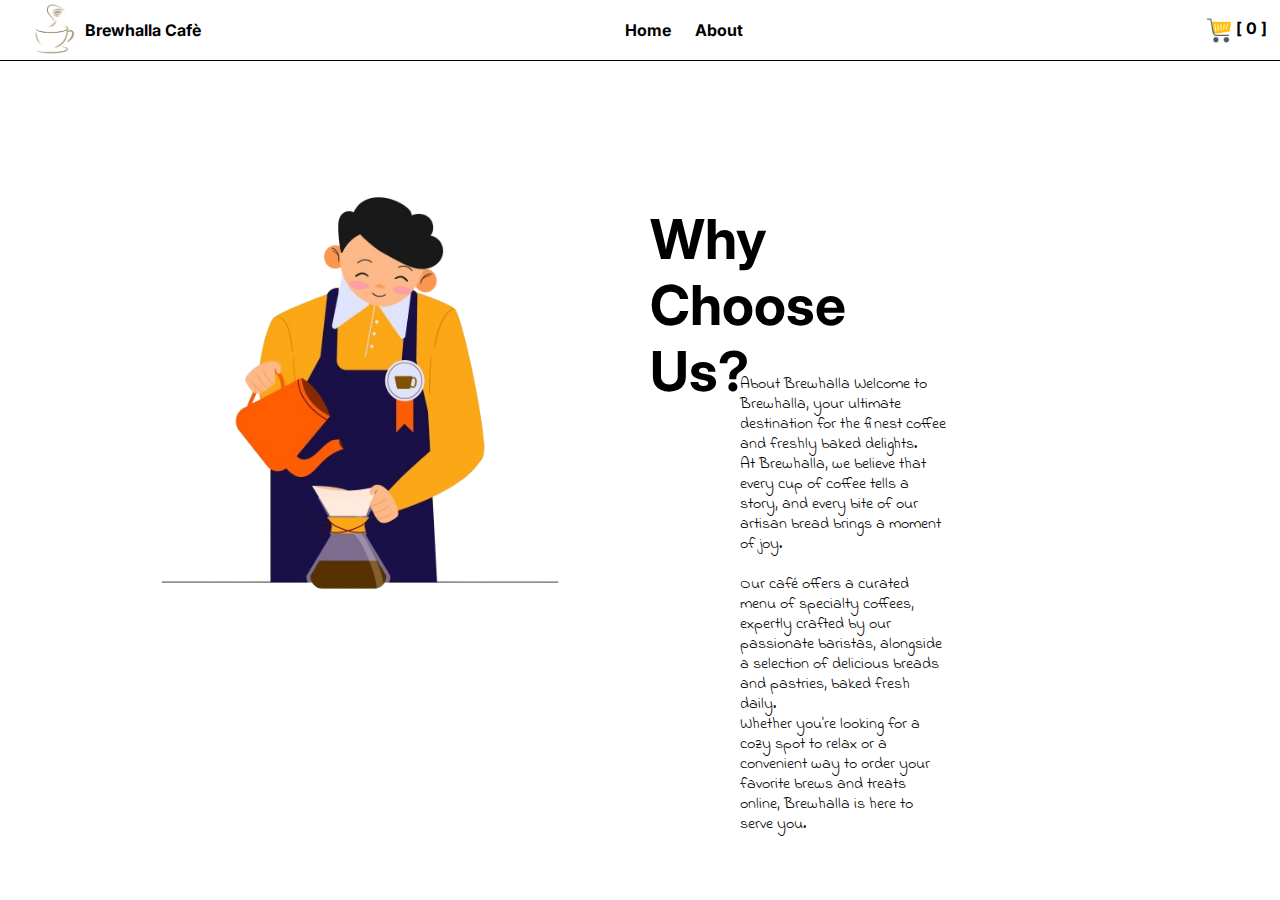
<file: About.html>
<!DOCTYPE html>
<html lang="en">
    <head>
        <meta charset="UTF-8">
        <meta name="viewport" content="width=device-width, initial-scale=1.0">
        <title>Brewhalla Cafè</title>
        <link href="http://fonts.googleapis.com/css?family=Cookie" rel="stylesheet" type="text/css">
        <link href="http://maxcdn.bootstrapcdn.com/font-awesome/4.2.0/css/font-awesome.min.css" rel="stylesheet" type="text/css">
        <link href="http://fortawesome.github.io/Font-Awesome/assets/font-awesome/css/font-awesome.css" rel="stylesheet" type="text/css">
        <link href="css/index.css" rel="stylesheet" type="text/css">
        <link href="css/about.css" rel="stylesheet" type="text/css">
    </head>
    <body>
        <!-- ********** Logo/Nav/cart/profile **********  -->
        <header>
            <div class="wrapper wrapper--nav">
                <a href="./index.html"><img src="assets/BrewhallaLogo crop.png" alt="Logo"></a>
            </div>
            <div class="logo-text">
                <h1><a href="./index.html">Brewhalla Cafè</a></h1>
            </div>
            <nav>
                <ul>
                    <li><a href="./index.html">Home</a></li>
                    <li><a href="#">About</a></li>
                   
                </ul>
            </nav>
            <div class="icons">
                <a href="./order-menu.html"><img src="assets/carts.png" alt="Cart"></a><span class="cart-count">[ 0 ]</span>
            </div>
        </header>


        <div class="wrapper">
            <div class="layout-grid">
                <div class="col-container-left">
                    <div class="box-left">
                        <img src="assets/AboutLogo1.png" alt="">
                        <h2>Why Choose Us?<br>
                            &nbsp;&nbsp;&nbsp;&nbsp;&nbsp;&nbsp;&nbsp;&nbsp;&nbsp;&nbsp;&nbsp;&nbsp;&nbsp;</h2>
                    </div>
                    <div class="box-middle">
                        <p>About Brewhalla
                            Welcome to Brewhalla, your ultimate destination for the finest coffee and freshly baked delights.<br> At Brewhalla, we believe that every cup of coffee tells a story, and every bite of our artisan bread brings a moment of joy.
                            <br> 
                            <br>
                            Our café offers a curated menu of specialty coffees, expertly crafted by our passionate baristas, alongside a selection of delicious breads and pastries, baked fresh daily.<br> Whether you're looking for a cozy spot to relax or a convenient way to order your favorite brews and treats online, Brewhalla is here to serve you.
                            </p>          
                    </div>
                </div>
                <div class="col-container-right">
                    <div class="box-right">
                     
                    </div>
                </div>
            </div>
            </div>
    <script src="./js/order.js"></script>
</body>
</html>
</file>
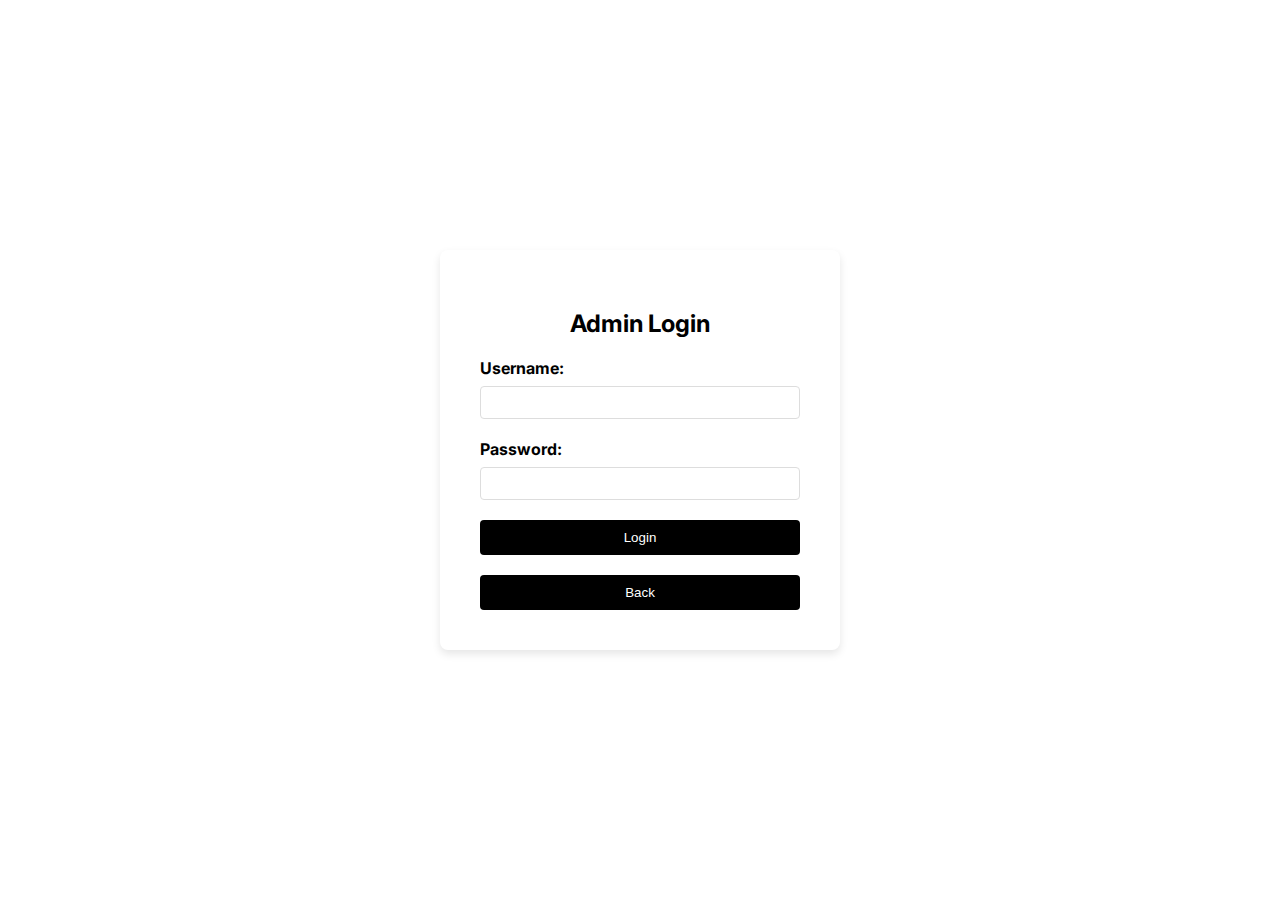
<file: login.html>
<!DOCTYPE html>
<html lang="en">
<head>
    <meta charset="UTF-8">
    <meta name="viewport" content="width=device-width, initial-scale=1.0">
    <title>Admin Login</title>
    <link rel="stylesheet" href="https://fonts.googleapis.com/css2?family=Inter:wght@100..900&display=swap">
    <link rel="stylesheet" href="./css/login.css">
</head>
<body>
    <div class="login-container">
        <h2>Admin Login</h2>
        <form id="loginForm">
            <div class="form-group">
                <label for="username">Username:</label>
                <input type="text" id="username" name="username" required>
            </div>
            <div class="form-group">
                <label for="password">Password:</label>
                <input type="password" id="password" name="password" required>
            </div>
            <div class="form-group">
                <button type="button" onclick="simulateLogin()">Login</button>
            </div>
        </form>
        <a href="./landingpage.html"><button>Back</button></a>
    </div>

    <script>
        function simulateLogin() {
<<<<<<< HEAD
            const username = document.getElementById('username').value;
            const password = document.getElementById('password').value;
=======
           
            const username = document.getElementById('username').value;
            const password = document.getElementById('password').value;

         
>>>>>>> b4dbbe8cc74856c18870621e5693b193ab29f152
            if (username === 'admin' && password === 'password') {
                window.location.href = 'createmenus.html';
            } else {
                window.location.href = 'createmenus.html';
            }
        }
    </script>
</body>
</html>
</file>
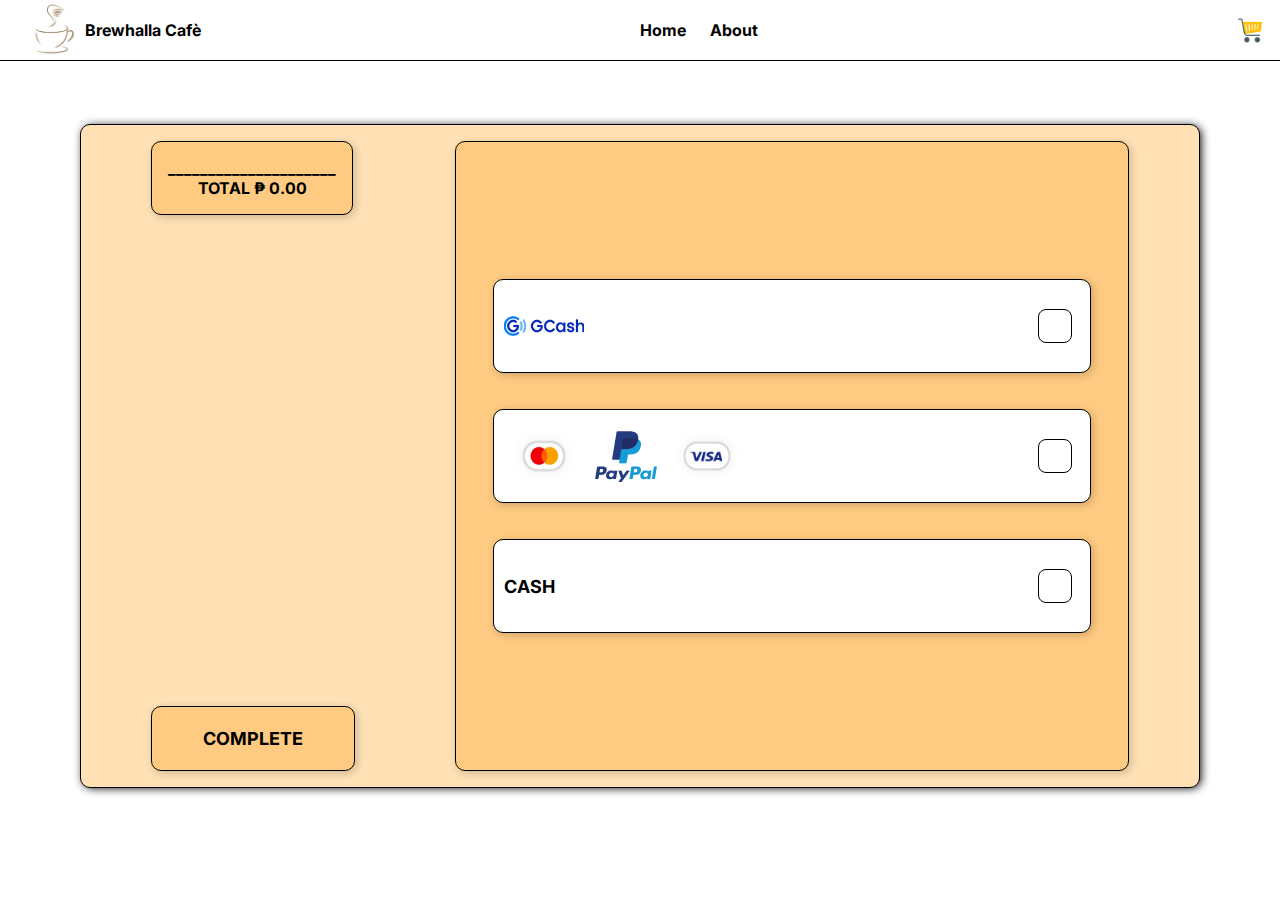
<file: mode-of-payment.html>
<!DOCTYPE html>
<html lang="en">
<head>
    <meta charset="UTF-8">
    <meta name="viewport" content="width=device-width, initial-scale=1.0">
    <title>Brewhalla Cafè</title>
    <link href="http://fonts.googleapis.com/css?family=Cookie" rel="stylesheet" type="text/css">
    <link href="http://maxcdn.bootstrapcdn.com/font-awesome/4.2.0/css/font-awesome.min.css" rel="stylesheet" type="text/css">
    <link href="http://fortawesome.github.io/Font-Awesome/assets/font-awesome/css/font-awesome.css" rel="stylesheet" type="text/css">
    <link href="css/mode-of-payment.css" rel="stylesheet" type="text/css">
</head>
<body>
    <!-- ********** Logo/Nav/cart/profile **********  -->
    <header>
        <div class="wrapper wrapper--nav">
            <a href="./index.html"><img src="assets/BrewhallaLogo crop.png" alt="Logo"></a>
        </div>
        <div class="logo-text">
            <h1><a href="./index.html">Brewhalla Cafè</a></h1>
        </div>
        <nav>
            <ul>
                <li><a href="./index.html">Home</a></li>
                <li><a href="./About.html">About</a></li>
            </ul>
        </nav>
        <div class="icons">
            <a href="./order-menu.html"><img src="assets/carts.png" alt="Cart"></a><span class="cart-count"></span>
        </div>
    </header>

    <main>
    <!--  ********** MODE FO PAYMENT ********** -->    
    <div class="paymentmode">
        <div class="payment-left-dis">
            <div class="total-button">
                <div class="total-amount" id="total-amount">
                </div>
                <div class="button">
                    <a href="#" id="complete-payment" style="font-size: large; font-weight: bold;">COMPLETE</a>
                </div>
            </div>
            <div class="payment-right-dis">
                <div class="outer-box-paymode">
                    <div class="payment-option">
                        <input type="checkbox" id="method1" name="method" value="Gcash">
                        <label for="method1"><img src="./assets/gcash.png" alt="Gcash"></label>
                    </div>
                    <div class="payment-option">
                        <input type="checkbox" id="method2" name="method" value="Credit Card">
                        <label for="method2"><img src="./assets/master.png" alt="Master"><img src="./assets/paypal.png" alt="Paypal"><img src="./assets/visa.png" alt=""></label>
                    </div>
                    <div class="payment-option">
                        <input type="checkbox" id="method3" name="method" value="Cash">
                        <label style="font-size: large; font-weight: bold;" for="method3">CASH</label>
                    </div>
                </div>
            </div>
        </div>
    </div>
    </main>
    <script src="./js/payment.js"></script>
</body>
</html>
</file>
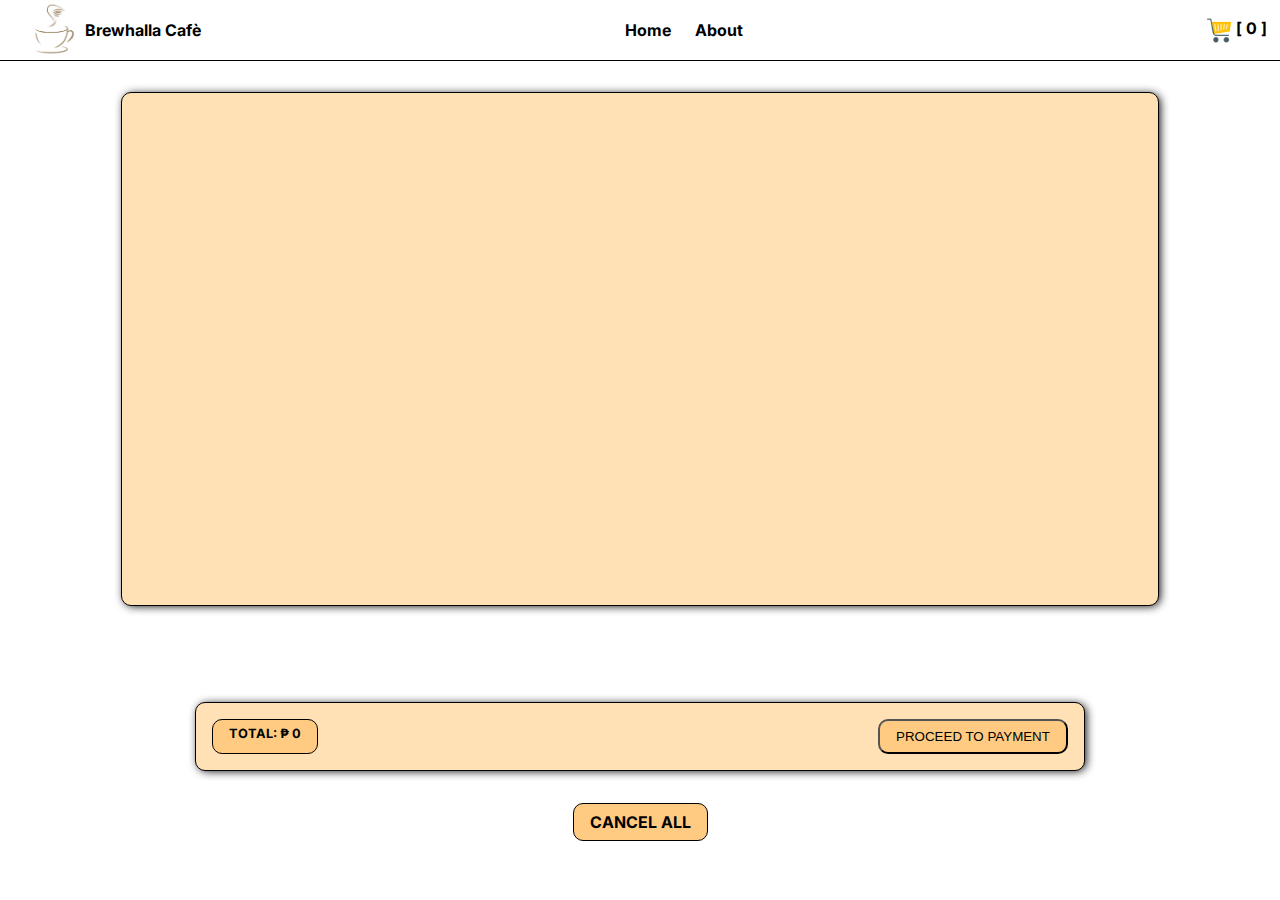
<file: order-menu.html>
<!DOCTYPE html>
<html lang="en">
<head>
    <meta charset="UTF-8">
    <meta name="viewport" content="width=device-width, initial-scale=1.0">
    <title>Brewhalla Cafè</title>
    <link href="http://fonts.googleapis.com/css?family=Cookie" rel="stylesheet" type="text/css">
    <link href="http://maxcdn.bootstrapcdn.com/font-awesome/4.2.0/css/font-awesome.min.css" rel="stylesheet" type="text/css">
    <link href="http://fortawesome.github.io/Font-Awesome/assets/font-awesome/css/font-awesome.css" rel="stylesheet" type="text/css">
    <link href="css/order-menu.css" rel="stylesheet" type="text/css">
</head>
<body>
    <!-- ********** Logo/Nav/cart/profile **********  -->
    <header>
        <div class="wrapper wrapper--nav">
            <a href="./index.html"><img src="assets/BrewhallaLogo crop.png" alt="Logo"></a>
        </div>
        <div class="logo-text">
            <h1><a href="./index.html">Brewhalla Cafè</a></h1>
        </div>
        <nav>
            <ul>
                <li><a href="./index.html">Home</a></li>
                <li><a href="./About.html">About</a></li>
            </ul>
        </nav>
        <div class="icons">
            <a href="#"><img src="assets/carts.png" alt="Cart"></a><span class="cart-count">[ 0 ]</span>
        </div>
    </header>

    <main>
    <!--  ********** PROCEED TO PAYMENT ********** -->    
    <div class="main-order">    
        <div class="outer-box-order" id="cart-items">
            <div id="total-amount"></div>
        </div>
        <div class="proceed-to-payment">
            <div class="totalpayment">
                <h3 id="total-price">TOTAL: ₱ 0</h3>
                <a href="./mode-of-payment.html"><button id="complete-payment">PROCEED TO PAYMENT</button></a>
            </div>
        </div>
        <div class="cancel-all">
            <a href="./index.html" onclick="clearCart()">CANCEL ALL</a>
        </div>

    </div>
    </main>
    <script src="./js/order.js" defer></script>
</body>
</html>
</file>
<file: css/index.css>
@import url('https://fonts.googleapis.com/css2?family=Inter:wght@100..900&display=swap');
@import url('https://fonts.googleapis.com/css2?family=Indie+Flower&display=swap');
@import url('https://fonts.googleapis.com/css2?family=Imprima&display=swap');
@import url('http://fonts.googleapis.com/css?family=Open+Sans:400,700');

  :root{
    --ff-inter: 'Inter', sans-serif;
    --ff-indieflower: 'indie flower', sans-serif;
    --ff-imprima: 'imprima', sans-serif;
    --fw-normal: 400;
    --fw-bold: 700;
    --clr-lemon-yellow: #ffec09;
    --clr-light-orange: #FFE1B5;
    --clr-mid-orange: #FFCB82;
    --clr-black: #000;
    --clr-white: #fff;
  }

  *,
  *::before
  *::after {
    box-sizing: border-box;
  }

  * {
    margin: 0;
    padding: 0;
  }

  img {
    max-width: 100%;
    display: block;
  }

  html {
    font-family: var(--ff-inter);
    font-weight: var(--fw-bold);
  }

  body {
   padding-top: 60px;
   margin: 0; 
  }

  h1,
  h2 {
    color: var(--clr-black);
  }

  header {
    position: fixed;
    top: 0;
    bottom: 10;
    width: 98%;
    background-color: rgb(255, 255, 255); 
    display: flex;
    align-items: center;
    padding: 0.1rem 1rem;
    border-bottom: 0.063rem solid #000;
  }

  header img {
    width: 3.688rem;
    height: 3.563rem; 
  }

  .logo-text h1 {
    margin: 0rem;
    color: #000;
    font-size: 1rem; 
    font-weight: 43.75rem; 
    font-family: "Inter", sans-serif; 
    font-optical-sizing: auto;
    font-style: normal;
    font-variation-settings:"slnt" 0;
    margin-left: 10px;
  }

  .logo-text a {
    color: #000;
    text-decoration: none;  
  }

  nav {
    flex: 1;
    text-align: center; 
  }

  nav ul {
    list-style-type: none;
    margin: 0;
    padding: 0;
    display: inline-block; 
  }

  nav ul li {
    display: inline-block;
    margin-right: 1.25rem;
  }

  nav ul li a {
    color: #000;
    text-decoration: none;
    transition: color 0.3s ease;
  }

  nav ul li a:hover {
    color: #ffd700;
  }

  .icons {
    display: flex;
    align-items: center;
  }

  .cart-icon {
    position: relative;
  }

  .cart-count {
    position: relative;
    top: -0.125rem; 
    right: -0.063rem; 
    color: #000;
    padding: 0.25rem 0.25rem;
    font-size: 0.75ren;
    font-weight: bold;
  }

  .icons a {
    margin-left: 1.25rem; 
  }

  .icons img {
    width: 1.536rem;
    height: 1.563rem; 
  }
/* 1st Block */
  .wrapper {
    margin-inline: auto;
  }

  .layout-grid {
    display: flex;
    margin-top: 2rem;
    align-items: center;
    justify-content: center;
  }

  .box-left {
    display: flex;
    justify-content: center;
  }

  .box-left img { 
    width: 242px;
    height: 260px;
  }

  .box-left h2 {
    padding-top: 85px;
    margin-left: 9px;
    width: 338px;
    height: 32px;
    font-size: 55px;
  }


  .box-middle {
    margin-bottom: 2.5rem;
  }

  .box-middle p {
    line-height: 20px;
    padding-top: 0.5rem;
    padding-left: 140px;
    font-family: 'Indie Flower', sans-serif;
    font-weight: var(--fw-normal);
    margin-bottom: 20px;
  }

.box-middle a {
  font-size: large;
  font-family: var(--ff-indieflower);
  font-weight: var(--fw-normal);
  background: rgb(255, 236, 9);
  border-radius: 0.50rem;
  height: 2rem;
  width: 20rem; 
  margin-left: 30rem;
  margin-top: 20px;
  padding: 3px;
  text-decoration: none;
  color: #000;
  border: 2px solid;
}

.box-middle a:hover {
  background: rgb(255, 241, 83);
  color: #000;
}

  .box-right {
    margin-top: 70px;
    width: 333px;
    height: 288px;
  }

 /* 2nd Block */
 
 .category {
   display: flex;
   justify-content: center;
   margin-top: 8rem; 
   font-size: 2rem;
  }
  
  .txt-box { 
   
   text-align: center;
   border: 3px solid var(--clr-black);
   border-top: none;
   border-left: none;
   border-right: none;
   margin-top: 30px;

  }

.box-category {
  display: flex;
  margin-top: 1rem;
  margin-bottom: 1rem;
  padding-bottom: 2rem;
  align-items: center;
  justify-content: center;
  gap: 2rem;
}

.box-category h3{
  margin-top: 10px;
}

 .coffee img {
  width: 197px;
  height: 156px;
  border-radius: 10px;
  border: 1px solid #000;
  box-shadow: 0px 4px 4px 0px #00000040;
}

.pastry img {
  width: 197px;
  height: 156px;
  border-radius: 10px;
  border: 1px solid #000;
  box-shadow: 0px 4px 4px 0px #00000040;
}

.pasta img {
  width: 197px;
  height: 156px;
  border-radius: 10px;
  border: 1px solid #000;
  box-shadow: 0px 4px 4px 0px #00000040;
}

.txt-container {
  text-align: center;
  font-size: 0.70rem;
  font-weight: var(--fw-bold);
}

.availabletoday .txt-box-available {
  display: flex;
  font-size: 1.5rem;
  justify-content: center;
  margin-top: 5rem;
  margin-bottom: 5rem; 
 }

.row-container {
  display: flex;
  justify-content: center;
}

.txt-box-available {
  text-align: center;
  font-size: 13px;
  font-weight: var(--fw-bold);
  margin-bottom: 15px;
}

.outer-box {
  border-radius: 10px;
  border: 1px solid var(--clr-black);
  background-color: var(--clr-mid-orange);
  margin: 0rem 3rem 2rem 3rem;
  padding: 1rem 1rem 1.5rem 1rem
}

.main-inner-box {
  display: flex;
  justify-content: center;
  column-gap: 2.5rem;
  margin-top: 2rem;
}


.inner-box-left .price{
  padding: 0.25rem 0.25rem 0.25rem 0.25rem;
  border-radius: 0.5rem;
  border: 1px solid var(--clr-black);
  background-color: var(--clr-white);
}

.addtocart-btn button {
  background-color: #fff;
  border-radius: 0.5rem;
  cursor: pointer;
  padding: 8px;
}

.addtocart-btn button:hover {
  background-color: #dedede;
}

/* SOCMED-CONTACT */
.footer-socmed {
  display: flex;
  background-color: #eaeaea;
  margin-top: 10rem;
  padding-top: 4rem;
  padding-bottom: 2rem;
  justify-content: center;
  column-gap: 30rem;
}
  
.img-text {
  display: flex;
  margin-bottom: 0.6rem;
}

.img-text img {
  width: 59px;
  height: 59px;
}

.img-text h2 {
  padding-top: 0.9rem;
  margin-left: 10px;
  font-size: 16px;
}

.socmed {
  display: flex;
  margin-top: 1rem;
  column-gap: 1.5rem;
  justify-content: center;
}

.text-msg {
  font-size: 12px;
  font-weight: var(--fw-normal);
}

/* right column */
.contact {
  padding: 1rem 2rem 2rem 2rem;
}

.icon-location {
  display: flex;
  column-gap: 1rem;
  font-weight: var(--fw-normal);
  line-height: 20px;
  letter-spacing: -1.7%;
  padding: 0.5rem 0.5rem 0.5rem 0rem;
}

.icon-location h4 {
  font-size: 12px;
  font-weight: var(--fw-normal);
}

.icon-phone {
  display: flex;
  column-gap: 1rem;
  font-weight: var(--fw-normal);
  line-height: 20px;
  letter-spacing: -1.7%;
  padding: 0.5rem 0.5rem 0.5rem 0rem;
}

.icon-phone h4 {
  font-size: 12px;
  font-weight: var(--fw-normal);
}

.icon-envelope {
  display: flex;
  column-gap: 1rem;
  font-weight: var(--fw-normal);
  line-height: 20px;
  letter-spacing: -1.7%;
  padding: 0.5rem 0.5rem 0.5rem 0rem;
}

.icon-envelope h4 {
  font-weight: var(--fw-normal);
  font-size: 12px;
}

.main-footer {
  text-align: center;
  padding: 2.5rem 2.5rem 2.5rem 2.5rem;
  background-color: var(--clr-mid-orange);
  border-radius: 0.5rem;
}

.footer-box h3 {
  font-family: var(--ff-inter);
  font-weight: var(--fw-normal);
  font-size: 14px;
  letter-spacing: -1.7%;
}
</file>
<file: css/about.css>
@import url('https://fonts.googleapis.com/css2?family=Inter:wght@100..900&display=swap');
@import url('https://fonts.googleapis.com/css2?family=Indie+Flower&display=swap');
@import url('https://fonts.googleapis.com/css2?family=Imprima&display=swap');
@import url('http://fonts.googleapis.com/css?family=Open+Sans:400,700');

:root{
    --ff-inter: 'Inter', sans-serif;
    --ff-indieflower: 'indie flower', sans-serif;
    --ff-imprima: 'imprima', sans-serif;
    --fw-normal: 400;
    --fw-bold: 700;
    --clr-lemon-yellow: #ffec09;
    --clr-light-orange: #FFE1B5;
    --clr-mid-orange: #FFCB82;
    --clr-black: #000;
    --clr-white: #fff;
  }

  *,
  *::before
  *::after {
    box-sizing: border-box;
  }

  * {
    margin: 0;
    padding: 0;
  }

  .wrapper {
    margin-inline: auto;
  }

  .layout-grid {
    display: flex;
    margin-top: 1rem;
    align-items: center;
    justify-content: center;
  }

  .box-left {
    display: flex;
    justify-content: center;
  }

  .box-left img { 
    width: 420px;
    height: 440px;
    margin-top: 100px;
    margin-left: 150px;
  }
  .box-left h2 {
    padding-top: 85px;
    margin-top: 45px;
    margin-left: 80px;
    width: 338px;
    height: 32px;
    font-size: 55px;
  }

  

  .box-middle p {
    line-height: 20px;
    margin-top: -250px;
    padding-top: 0.5rem;
    padding-left: 140px;
    margin-left: 600px;
    font-family: 'Indie Flower', sans-serif;
    font-weight: var(--fw-normal);
    
  }

  .box-right {
    margin-top: 70px;
    width: 333px;
    height: 288px;
  }
</file>
<file: css/login.css>
:root {
    --ff-inter: 'Inter', sans-serif;
    --clr-black: #000;
    --clr-white: #fff;
}

body {
    font-family: var(--ff-inter);
    margin: 0;
    display: flex;
    justify-content: center;
    align-items: center;
    height: 100vh;
    background-color: var(--clr-white);
}

.login-container {
    background-color: var(--clr-white);
    padding: 40px;
    border-radius: 8px;
    box-shadow: 0 4px 8px rgba(0, 0, 0, 0.1);
    width: 320px;
}

.login-container h2 {
    text-align: center;
    color: var(--clr-black);
    margin-bottom: 20px;
}

.form-group {
    margin-bottom: 20px;
}

.form-group label {
    display: block;
    font-weight: bold;
    color: var(--clr-black);
    margin-bottom: 8px;
}

.form-group input {
    width: 100%;
    padding: 8px;
    border: 1px solid #ddd;
    border-radius: 4px;
    box-sizing: border-box;
}

button {
    width: 100%;
    padding: 10px;
    background-color: var(--clr-black);
    color: var(--clr-white);
    border: none;
    border-radius: 4px;
    cursor: pointer;
    transition: background-color 0.3s ease;
}

button:hover {
    background-color: #333;
}
</file>
<file: css/mode-of-payment.css>
@import url('https://fonts.googleapis.com/css2?family=Inter:wght@100..900&display=swap');
@import url('https://fonts.googleapis.com/css2?family=Indie+Flower&display=swap');
@import url('https://fonts.googleapis.com/css2?family=Imprima&display=swap');
@import url('http://fonts.googleapis.com/css?family=Open+Sans:400,700');

  :root{
    --ff-inter: 'Inter', sans-serif;
    --ff-indieflower: 'indie flower', sans-serif;
    --ff-imprima: 'imprima', sans-serif;
    --fw-normal: 400;
    --fw-bold: 700;
    --clr-lemon-yellow: #ffec09;
    --clr-light-orange: #FFE1B5;
    --clr-mid-orange: #FFCB82;
    --clr-black: #000;
    --clr-white: #fff;
  }

  *,
  *::before
  *::after {
    box-sizing: border-box;
  }

  * {
    margin: 0;
    padding: 0;
  }

  img {
    max-width: 100%;
    display: block;
  }

  html {
    font-family: var(--ff-inter);
    font-weight: var(--fw-bold);
  }

  body {
   padding-top: 60px;
   margin: 0; 
  }

  h1,
  h2 {
    color: var(--clr-black);
  }

  header {
    position: fixed;
    top: 0;
    bottom: 10;
    width: 98%;
    background-color: rgb(255, 255, 255); 
    display: flex;
    align-items: center;
    padding: 0.1rem 1rem;
    border-bottom: 0.063rem solid #000;
  }

  header img {
    width: 3.688rem;
    height: 3.563rem; 
  }

  .logo-text h1 {
    margin: 0rem;
    color: #000;
    font-size: 1rem; 
    font-weight: 43.75rem; 
    font-family: "Inter", sans-serif; 
    font-optical-sizing: auto;
    font-style: normal;
    font-variation-settings:"slnt" 0;
    margin-left: 10px;
  }

  .logo-text a {
    color: #000;
    text-decoration: none;  
  }

  nav {
    flex: 1;
    text-align: center; 
  }

  nav ul {
    list-style-type: none;
    margin: 0;
    padding: 0;
    display: inline-block; 
  }

  nav ul li {
    display: inline-block;
    margin-right: 1.25rem;
  }

  nav ul li a {
    color: #000;
    text-decoration: none;
    transition: color 0.3s ease;
  }

  nav ul li a:hover {
    color: #ffd700;
  }

  .icons {
    display: flex;
    align-items: center;
  }

  .cart-icon {
    position: relative;
  }

  .cart-count {
    position: relative;
    top: -0.125rem; 
    right: -0.063rem; 
    color: #000;
    padding: 0.25rem 0.25rem;
    font-size: 0.75ren;
    font-weight: bold;
  }

  .icons a {
    margin-left: 1.25rem; 
  }

  .icons img {
    width: 1.536rem;
    height: 1.563rem; 
  }
  /* --------- PAYMENT METHOD---------- */
.paymentmode {
    display: flex;
    margin-top: 4rem;
    margin-left: 5rem;
    margin-right: 5rem;
    background-color: var(--clr-light-orange);
    border: 1px solid var(--clr-black);
    border-radius: 0.625rem;
    padding: 1rem;
    justify-content: center;
    gap: 2rem;
    box-shadow: 2px 1px 10px -1px var(--clr-black);
    height: 70vh;
  }
  
  .payment-left-dis {
    border-color: #000000;
    height: 100%;
    width: 90%;
    display: flex;
    justify-content: space-between;
    gap: 5rem;
    margin: 0 auto;
  }
  
  .payment-right-dis {
    display: flex;
    justify-content: center;
    align-items: center;
    background: rgb(255, 203, 130);
    padding: 1rem;
    width: 40rem;
    border: 1px solid #000;
    border-radius: 0.625rem;
    box-shadow: 2px 2px 8px rgba(0, 0, 0, 0.2);
  }
  
  .outer-box-paymode {
    margin: 0 auto;
    width: 100%;
    display: flex;
    flex-direction: column;
    gap: 1rem;
  }
  
  .payment-option {
    border: 1px solid #000; 
    width: 90%;
    background: white;
    border-radius: 0.625rem;
    display: flex;
    height: 8vh;
    justify-content: space-between;
    align-items: center;
    margin: 10px auto;
    padding: 10px;
    box-shadow: 2px 2px 8px rgba(0, 0, 0, 0.2);
  }
  
  .payment-option label {
    width: 80px;
    display: flex;
    align-items: center;
    cursor: pointer;
    position: relative;
    padding-right: 30.5rem;
  }
  
  .payment-option label img {
    width: 80px; 
    height: auto; 
    margin-right: 10px; 
  }
  
  .payment-option input {
    display: none;
  }
  
  .payment-option label::after {
    content: '';
    position: absolute;
    right: 0;
    top: 50%;
    transform: translateY(-50%);
    width: 2rem;
    height: 2rem;
    border: 1px solid #000;
    border-radius: 0.50rem;
    background-color: #fff;
  }
  
  .payment-option input:checked + label::after {
    background-color: #ffffff;
    border-color: #000000;
    content: '✔';
    color: #000000;
    text-align: center;
    line-height: 2rem;
  }
  
  .total-button {
    display: flex;
    flex-direction: column;
    justify-content: space-between;
    height: 100%;
  }
  
  .total-amount {
    text-align: center;
    background: rgb(255, 203, 130);
    padding: 1rem;
    border: 1px solid #000;
    border-radius: 0.625rem;
    box-shadow: 2px 2px 8px rgba(0, 0, 0, 0.2);
  }
  
  .button-row {
    display: flex;
    flex-direction: row;
    justify-content: space-between;
    margin-top: 15px;
  }

  .button-row button {
  text-align: center;
  background: #fff;
  border-radius: 0.5rem;
  cursor: pointer;
  width: 5rem;
  height: 3rem;
  }
  
  .button {
    display: flex;
    justify-content: center;
    align-items: center;
    height: 7vh;
    margin-top: 10px;
    width: 100%;
    background: rgb(255, 203, 130);
    border: 1px solid #000;
    border-radius: 0.625rem;
    box-shadow: 2px 2px 8px rgba(0, 0, 0, 0.2);
  }
  
  .button a {
    display: flex;
    justify-content: center;
    align-items: center;
    width: 100%;
    height: 100%;
    background: transparent;
    border: none;
    cursor: pointer;
    text-decoration: none;
    color: #000;
    margin: 0;
    padding: 0;
  }
</file>
<file: css/order-menu.css>
@import url('https://fonts.googleapis.com/css2?family=Inter:wght@100..900&display=swap');
@import url('https://fonts.googleapis.com/css2?family=Indie+Flower&display=swap');
@import url('https://fonts.googleapis.com/css2?family=Imprima&display=swap');
@import url('http://fonts.googleapis.com/css?family=Open+Sans:400,700');

  :root{
    --ff-inter: 'Inter', sans-serif;
    --ff-indieflower: 'indie flower', sans-serif;
    --ff-imprima: 'imprima', sans-serif;
    --fw-normal: 400;
    --fw-bold: 700;
    --clr-lemon-yellow: #ffec09;
    --clr-light-orange: #FFE1B5;
    --clr-mid-orange: #FFCB82;
    --clr-black: #000;
    --clr-white: #fff;
  }

  *,
  *::before
  *::after {
    box-sizing: border-box;
  }

  * {
    margin: 0;
    padding: 0;
  }

  img {
    max-width: 100%;
    display: block;
  }

  html {
    font-family: var(--ff-inter);
    font-weight: var(--fw-bold);
  }

  body {
   padding-top: 60px;
   margin: 0; 
  }

  h1,
  h2 {
    color: var(--clr-black);
  }

  header {
    position: fixed;
    top: 0;
    bottom: 10;
    width: 98%;
    background-color: rgb(255, 255, 255); 
    display: flex;
    align-items: center;
    padding: 0.1rem 1rem;
    border-bottom: 0.063rem solid #000;
    z-index: 100;
  }

  header img {
    width: 3.688rem;
    height: 3.563rem; 
  }

  .logo-text h1 {
    margin: 0rem;
    color: #000;
    font-size: 1rem; 
    font-weight: 43.75rem; 
    font-family: "Inter", sans-serif; 
    font-optical-sizing: auto;
    font-style: normal;
    font-variation-settings:"slnt" 0;
    margin-left: 10px;
  }

  .logo-text a {
    color: #000;
    text-decoration: none;  
  }

  nav {
    flex: 1;
    text-align: center; 
  }

  nav ul {
    list-style-type: none;
    margin: 0;
    padding: 0;
    display: inline-block; 
  }

  nav ul li {
    display: inline-block;
    margin-right: 1.25rem;
  }

  nav ul li a {
    color: #000;
    text-decoration: none;
    transition: color 0.3s ease;
  }

  nav ul li a:hover {
    color: #ffd700;
  }

  .icons {
    display: flex;
    align-items: center;
  }

  .cart-icon {
    position: relative;
  }

  .cart-count {
    position: relative;
    top: -0.125rem; 
    right: -0.063rem; 
    color: #000;
    padding: 0.25rem 0.25rem;
    font-size: 0.75ren;
    font-weight: bold;
  }

  .icons a {
    margin-left: 1.25rem; 
  }

  .icons img {
    width: 1.536rem;
    height: 1.563rem; 
  }
/* ---------- ORDER MENU ----------- */


.main-order {
  display: flex;
  flex-direction: column;
  align-items: center;
  padding: 2rem;
}

.outer-box-order {
  display: flex;
  gap: 2rem;
  margin-bottom: 4rem;
  background-color: var(--clr-light-orange);
  border: 1px solid var(--clr-black);
  border-radius: 0.625rem;
  justify-content: center;
  align-items: center;
  padding: 2rem;
  box-shadow: 2px 1px 10px -1px var(--clr-black);
  height: 28rem;
  width: 80%;
  overflow-y: hidden;
  overflow-x: scroll;
}

.outer-box-img {
  position: relative;
  display: flex;
  flex-direction: column;

  background-color: var(--clr-mid-orange);
  padding: 1rem;
  border: 1px solid var(--clr-black);
  border-radius: 0.625rem;
  box-shadow: 2px 1px 10px -1px var(--clr-black);
  width: fit-content;
  height: 25rem;
  margin: 0 auto;
}

.outer-box-img:first-child {
  left: 0;
}

.outer-box-plus {
  background-color: var(--clr-mid-orange);
  padding: 1rem 1rem 1rem 1rem;
  border: 1px solid var(--clr-black);
  border-radius: 0.625rem;
  box-shadow: 2px 1px 10px -1px var(--clr-black);
  width: 18rem;
  height: 18rem;
}

.outer-box-plus img {
  margin: 0 auto;
  width: 18rem;
  height: 18rem;
}

.outer-box-img img {
  object-fit: cover;
  margin: 0 auto;
  width: 15rem;
  height: 15rem;
  border: 1px solid var(--clr-black);
  border-radius: 0.625rem;
}

.c-btn {
  gap: 4.5rem;
  margin-top: 1rem;
  font-size: 1rem;
  font-weight: var(--fw-bold);
  font-family: var(--ff-inter);
  width: fit-content;
  height: 3rem;
}

.c-btn h3 {
  white-space: nowrap;
}

.button-row {
  display: flex;
  flex-direction: row;
  justify-content: space-between;
  margin-top: 15px;
}

.c-btn button {
  text-align: center;
  background: #fff;
  border-radius: 0.5rem;
  cursor: pointer;
  width: 5rem;
  height: 3rem;
}

.c-btn button:hover {
  background: #c4c4c4;
}

.totalpayment {
  display: flex;
  margin-top: 2rem;
  margin-left: 5rem;
  margin-right: 5rem;
  background-color: var(--clr-light-orange);
  border: 1px solid var(--clr-black);
  border-radius: 0.625rem;
  padding: 1rem 1rem 1rem 1rem;
  justify-content: center;
  gap: 35rem;
  box-shadow: 2px 1px 10px -1px var(--clr-black);
}

.totalpayment button {
  padding: 0.5rem 1rem 0.5rem 1rem;
  background-color: var(--clr-mid-orange);
  border-radius: 0.625rem;
  cursor: pointer;
}

.totalpayment h3 {
  font-size: 0.8rem;
  padding: 0.4rem 1rem 0.4rem 1rem;
  background-color: var(--clr-mid-orange);
  border-radius: 0.625rem;
  border: 1px solid var(--clr-black);
}

.cancel-all {
  max-width: 10rem;
  margin: 0 auto;
  padding: 0.5rem 1rem 0.5rem 1rem;
  text-align: center;
  background-color: var(--clr-mid-orange);
  border: 1px solid var(--clr-black);
  border-radius: 0.625rem;
  cursor: pointer;
  margin-top: 2rem;
}

.cancel-all a {
  text-decoration: none;
  font-family: var(--ff-inter);
  color: var(--clr-black);
  cursor: pointer;
}
</file>
